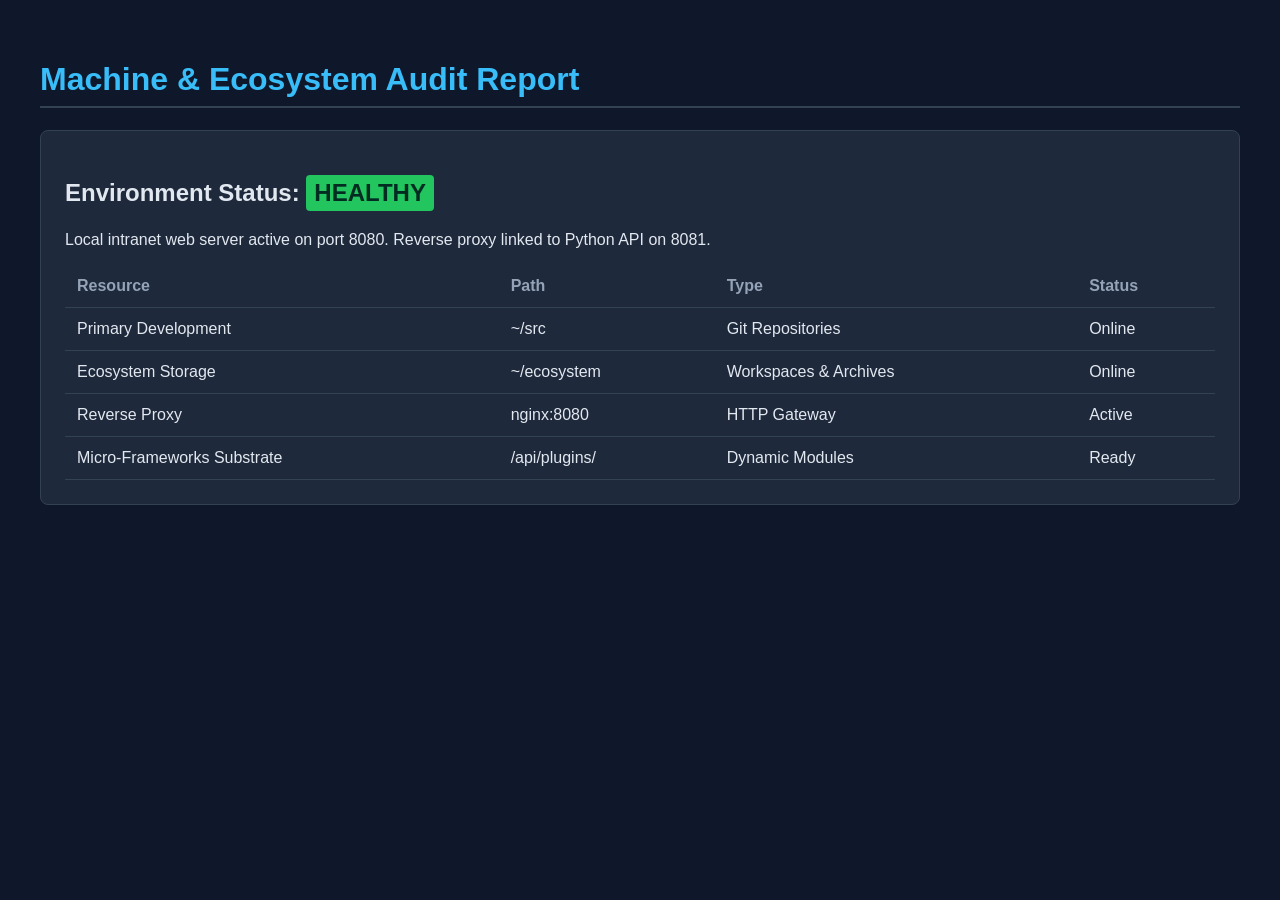
<file: reports/sample-system-audit.html>
<!DOCTYPE html>
<html>
<head>
  <meta charset="utf-8">
  <title>System & Repository Health Audit</title>
  <style>
    body { font-family: -apple-system, BlinkMacSystemFont, "Segoe UI", Roboto, sans-serif; background: #0f172a; color: #e2e8f0; padding: 2rem; }
    h1 { color: #38bdf8; border-bottom: 2px solid #334155; padding-bottom: 0.5rem; }
    .card { background: #1e293b; border-radius: 8px; padding: 1.5rem; margin-bottom: 1.5rem; border: 1px solid #334155; }
    .badge { display: inline-block; padding: 0.25rem 0.5rem; border-radius: 4px; font-weight: bold; background: #22c55e; color: #022c22; }
    table { width: 100%; border-collapse: collapse; margin-top: 1rem; }
    th, td { text-align: left; padding: 0.75rem; border-bottom: 1px solid #334155; }
    th { color: #94a3b8; }
  </style>
</head>
<body>
  <h1>Machine & Ecosystem Audit Report</h1>
  <div class="card">
    <h2>Environment Status: <span class="badge">HEALTHY</span></h2>
    <p>Local intranet web server active on port 8080. Reverse proxy linked to Python API on 8081.</p>
    <table>
      <thead>
        <tr><th>Resource</th><th>Path</th><th>Type</th><th>Status</th></tr>
      </thead>
      <tbody>
        <tr><td>Primary Development</td><td>~/src</td><td>Git Repositories</td><td>Online</td></tr>
        <tr><td>Ecosystem Storage</td><td>~/ecosystem</td><td>Workspaces & Archives</td><td>Online</td></tr>
        <tr><td>Reverse Proxy</td><td>nginx:8080</td><td>HTTP Gateway</td><td>Active</td></tr>
        <tr><td>Micro-Frameworks Substrate</td><td>/api/plugins/</td><td>Dynamic Modules</td><td>Ready</td></tr>
      </tbody>
    </table>
  </div>
</body>
</html>
</file>
